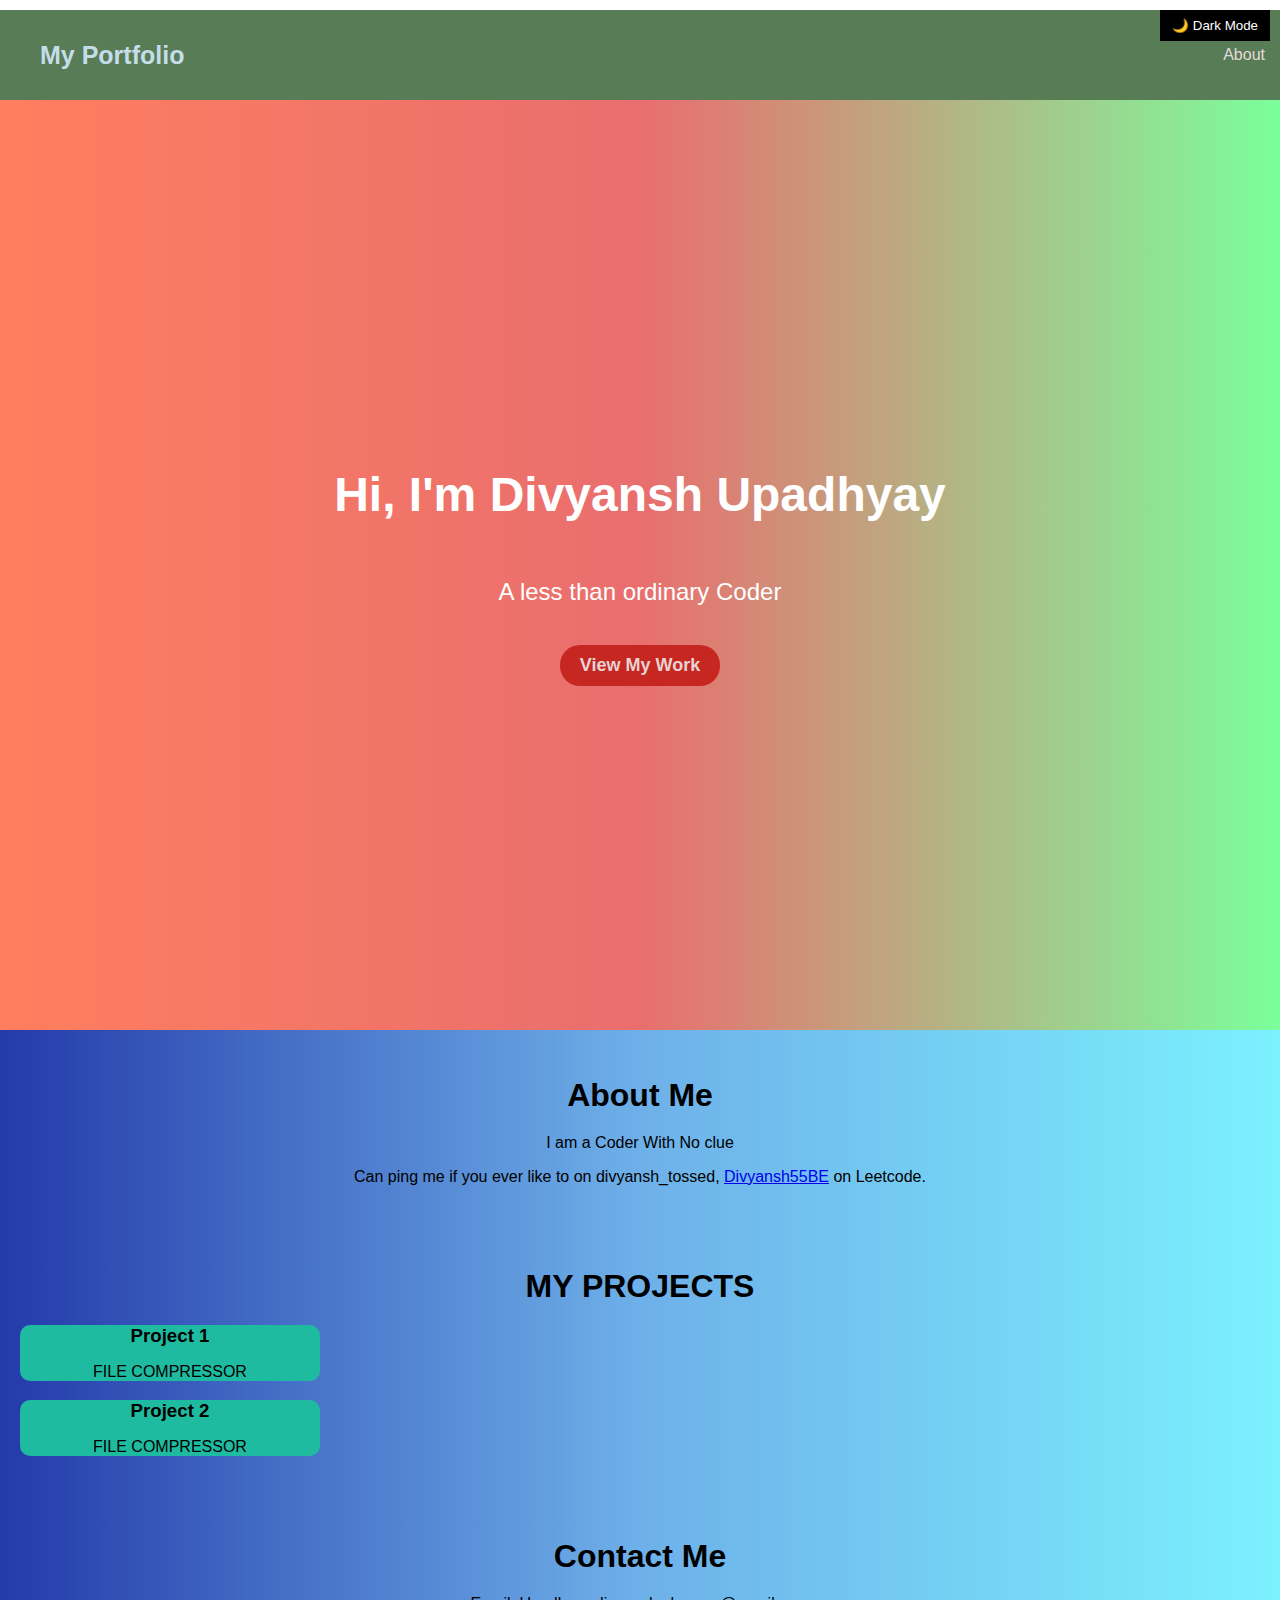
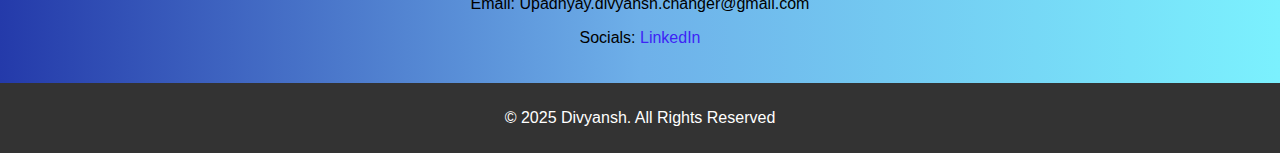
<file: index.HTML>
<!DOCTYPE html>
<html lang="en">
    <head>
        <meta charset="UTF-8">
        <meta name="viewport" content="width=device-width, initial-scale=1.0">
        <title>My Portfolio</title>
        <link rel="stylesheet" href="styles.css">
        <link rel="icon" type="image/x-icon" href="favicon.ico"> <!-- Favicon correctly placed -->
    </head> 
    <body>
        <header>
            <nav>
                <div class="logo">My Portfolio</div>
                <ul class="nav-links">
                    <li><a href="#about">About</a></li>
                </ul>
            </nav>
        </header>

        <!-- Dark Mode Button (Correctly placed inside body) -->
        <button class="dark-mode-btn">🌙 Dark Mode</button>

        <section id="hero">
            <h1>Hi, I'm Divyansh Upadhyay</h1>
            <p>A less than ordinary Coder</p>
            <a href="#projects" class="btn">View My Work</a>
        </section>

        <section id="about">
            <h2>About Me</h2>
            <p>I am a Coder With No clue</p>
            <p>Can ping me if you ever like to on divyansh_tossed, 
                <a href="https://leetcode.com/u/Divyansh55BE29/">Divyansh55BE</a> on Leetcode.
            </p>
        </section>

        <section id="projects">
            <h2>MY PROJECTS</h2>
            <div class="projects-grid">
                <div class="project">
                    <h3>Project 1</h3>
                    <p>FILE COMPRESSOR</p>
                </div>
                <div class="project">
                    <h3>Project 2</h3>
                    <p>FILE COMPRESSOR</p>
                </div>
            </div>
        </section>

        <section id="contact">
            <h2>Contact Me</h2>
            <p>Email: Upadhyay.divyansh.changer@gmail.com</p>
            <p>Socials: <a href="https://www.linkedin.com/in/divyansh-upadhyay-899963255">LinkedIn</a></p>
        </section>

        <footer>
            <p>&copy; 2025 Divyansh. All Rights Reserved</p>
        </footer>

        <script src="script.js"></script>
    </body>
</html>
</file>
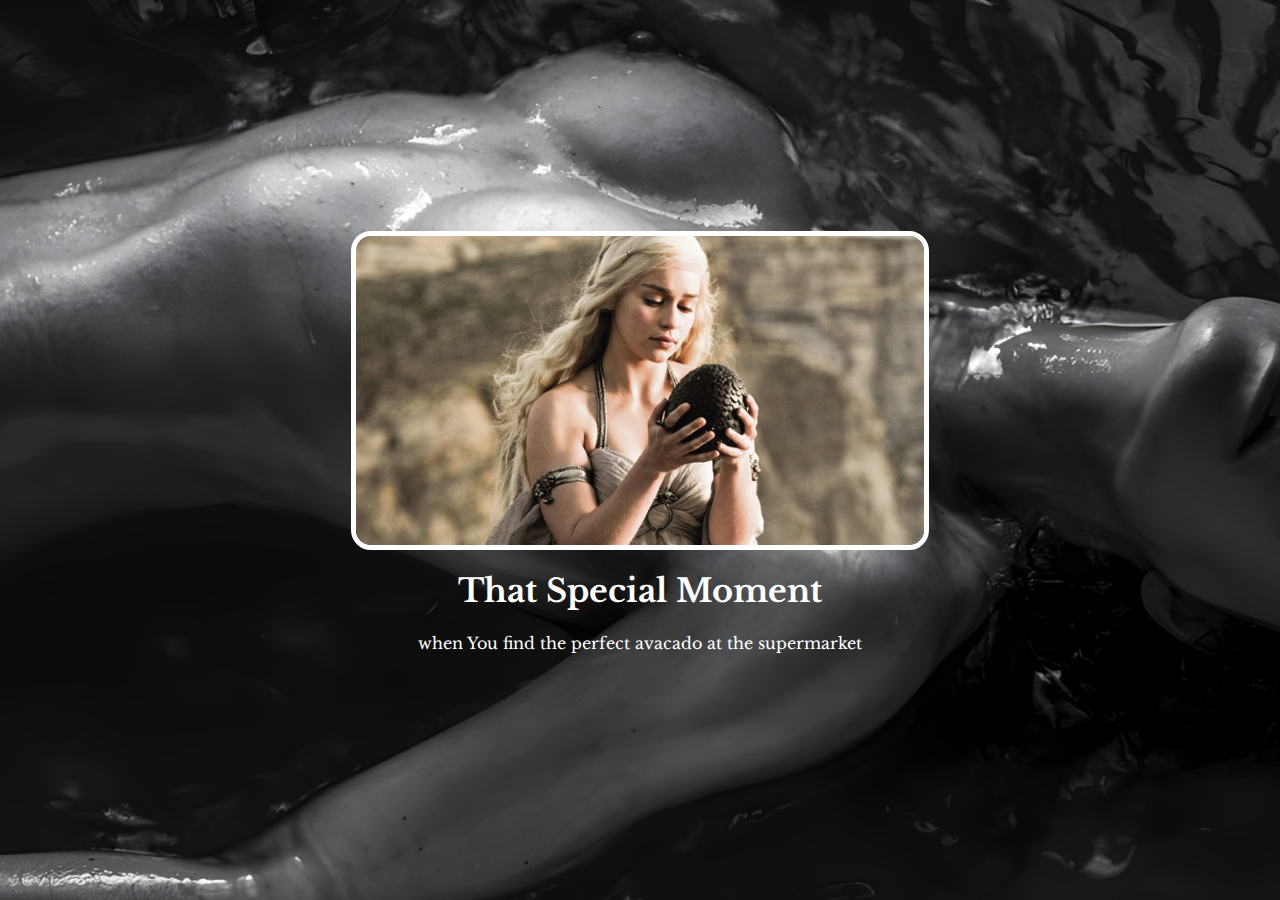
<file: 6.4 Motivation Meme Project/index.html>
<!-- 
  TODO: Create a motivational post website.
Style it how ever you like. 
Look at the goal image for inspiration.
But it must have the following features:
1. The main h1 text should be using the Regular Libre Baskerville Font from Google Fonts:
  https://fonts.google.com/specimen/Libre+Baskerville
2. The text should be white and background black.
3. Add your own image into the images folder inside assets. It should have a 5px white border.
4. The text should be center aligned.
5. Create a div to contain the h1, p and img elements. Adjust the margins so that the image and text are centered on the page. 
  Hint: You horizontally center a div by giving it a width of 50% and a margin-left of 25%.
  Hint: Set the image to have a width of 100% so it fills the div. 
6. Read about the text-transform property on MDN docs to make the h1 uppercase with CSS.
  https://developer.mozilla.org/en-US/docs/Web/CSS/text-transform 
-->

<!DOCTYPE html>
<html>
<head>
    <meta charset="UTF-8">
    <meta name="viewport" content="width=device-width, initial-scale=1.0">
    <title>MOTIVATION MEME</title>
    <link rel="stylesheet" href="style.css">
    <link rel="preconnect" href="https://fonts.googleapis.com">
<link rel="preconnect" href="https://fonts.gstatic.com" crossorigin>
<link href="https://fonts.googleapis.com/css2?family=Dancing+Script:wght@400..700&family=Libre+Baskerville:ital,wght@0,400;0,700;1,400&display=swap" rel="stylesheet">
</head>
<body>
    <div>
      <img id="motivation-image" src="assets/images/daenerys.jpeg" alt="Motivational Image">
      <h1>That Special Moment</h1>
      <p>when You find the perfect avacado at the supermarket</p>
    </div>
</body>
</html>
</file>
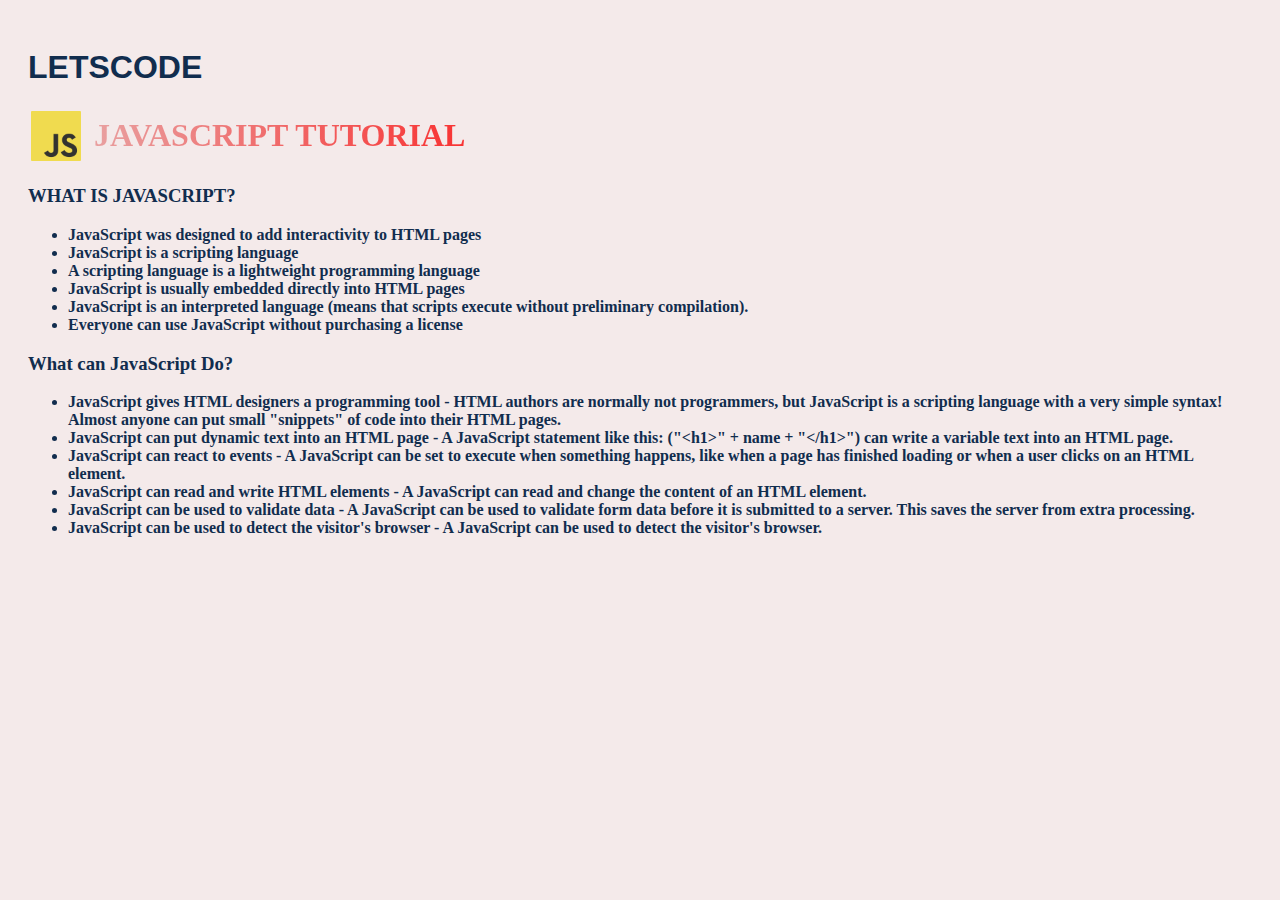
<file: Project 1/index.html>
<!DOCTYPE html>
<html>
    <head>
        <meta charset="UTF-8">
        <meta name="viewport" content="width=device-width, initial-scale=1.0">
        <title>JAVA TUTORIAL</title>
        <link rel="stylesheet" href="style.css">
    </head>
    <body>
        <div id="t"><h1>LETSCODE</h1></div>
        <div id="h">
            <h1>
                <img id="logo" src="./logo-javascript-logo-png-transparent.png"> 
                JAVASCRIPT TUTORIAL
            </h1>
        </div>
        <div>
            <h3>WHAT IS JAVASCRIPT?</h3>
            <ul>
                <li>JavaScript was designed to add interactivity to HTML pages</li>  
                <li>JavaScript is a scripting language</li>      
                <li>A scripting language is a lightweight programming language</li>      
                <li>JavaScript is usually embedded directly into HTML pages</li>        
                <li>JavaScript is an interpreted language (means that scripts execute without preliminary compilation).</li>       
                <li>Everyone can use JavaScript without purchasing a license</li>       
            </ul>

            <h3>What can JavaScript Do?</h3>
            <ul>
                <li><b>JavaScript gives HTML designers a programming tool</b> - HTML authors are normally not programmers, but JavaScript is a scripting language with a very simple syntax! Almost anyone can put small "snippets" of code into their HTML pages.</li>
                <li>JavaScript can put dynamic text into an HTML page - A JavaScript statement like this: 
                    ("&lt;h1&gt;" + name + "&lt;/h1&gt;") can write a variable text into an HTML page.</li> 
                <li>JavaScript can react to events - A JavaScript can be set to execute when something happens, like when a page has finished loading or when a user clicks on an HTML element.</li> 
                <li>JavaScript can read and write HTML elements - A JavaScript can read and change the content of an HTML element.</li>  
                <li>JavaScript can be used to validate data - A JavaScript can be used to validate form data before it is submitted to a server. This saves the server from extra processing.</li> 
                <li>JavaScript can be used to detect the visitor's browser - A JavaScript can be used to detect the visitor's browser.</li>
            </ul>
        </div>
    </body>
</html>
</file>
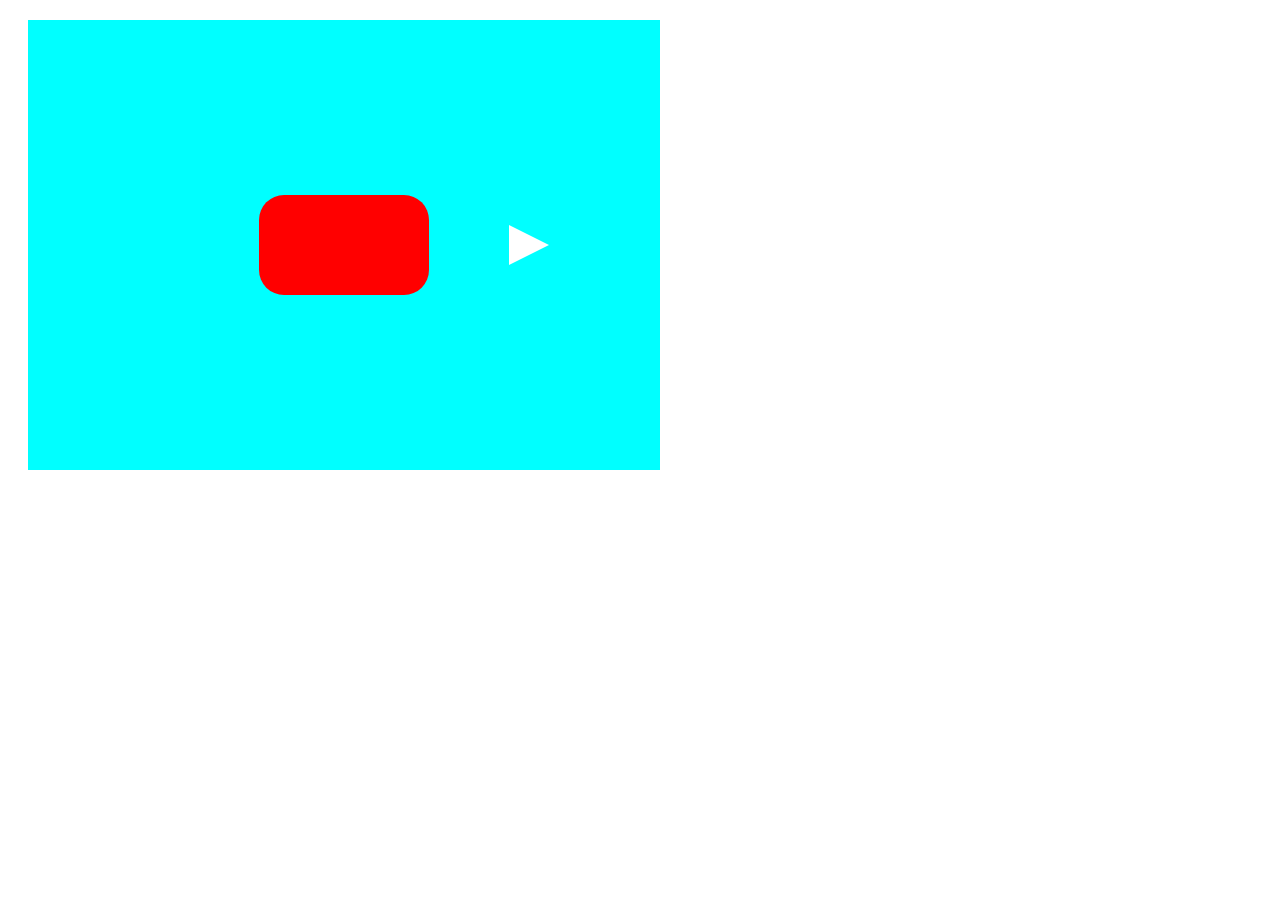
<file: test/index.html>
<!DOCTYPE html>
<html>
    <head>
        <meta charset="UTF-8">
        <link rel="stylesheet" href="style.css">
    </head>
    <body>
        <div id="one">
            <div id="two"></div>
            <div id="three"></div>
        </div>

    </body>
</html>
</file>
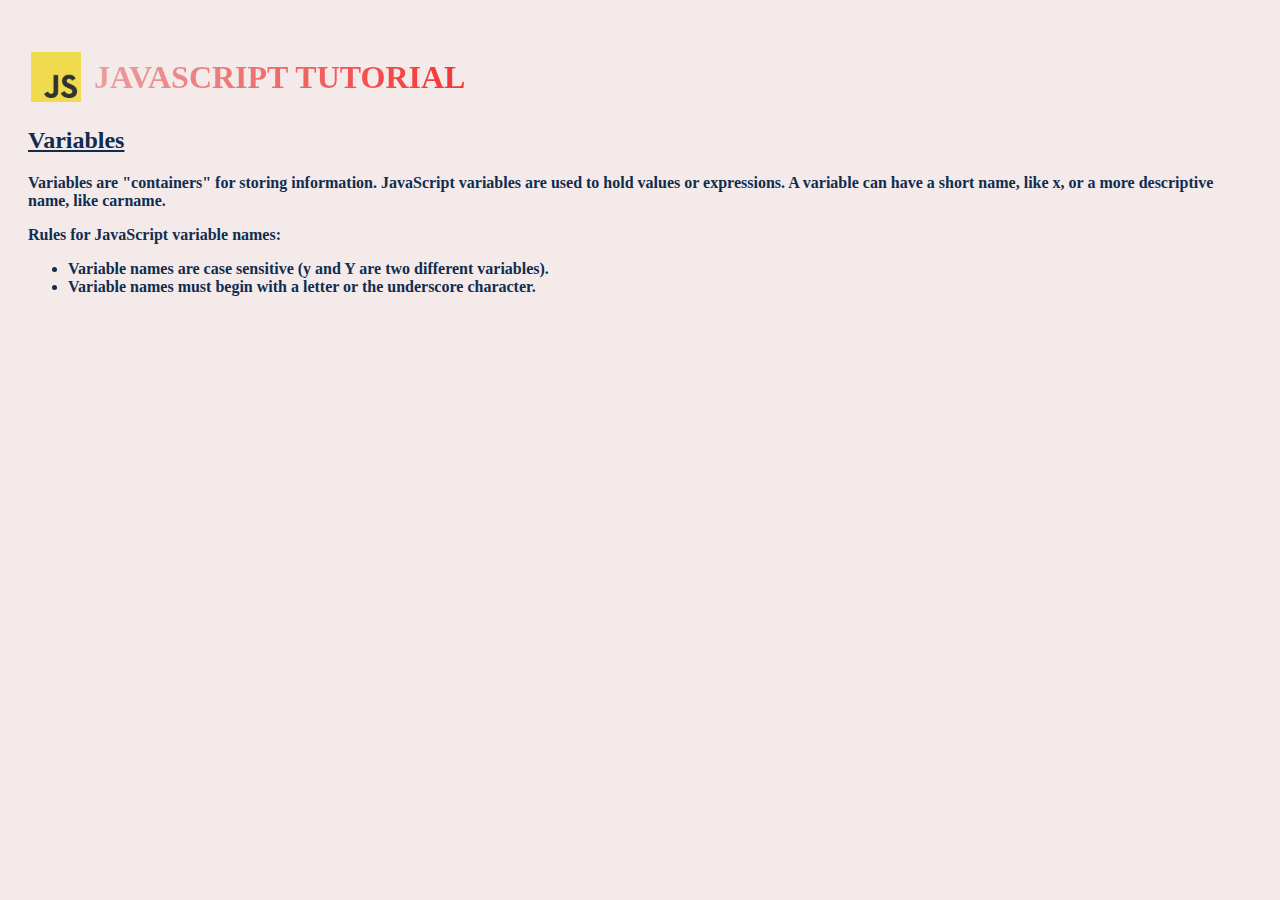
<file: Project 1/variable.html>
<!DOCTYPE html>
<html>
    <head>
        <meta charset="UTF-8">
        <title>variables</title>
        <link rel="stylesheet" href="style.css">
    </head>
    <body>
        <div id="h">
            <h1>
                <img id="logo" src="./logo-javascript-logo-png-transparent.png"> 
                JAVASCRIPT TUTORIAL
            </h1>
        </div>
        <div>
            <h2><b><u>Variables</u></b></h2>
            <p>Variables are "containers" for storing information. 
                JavaScript variables are used to hold values or expressions. 
                A variable can have a short name, like x, or a more descriptive name, like carname. 
                <p>Rules for JavaScript variable names:</p>
                <ul>
                    <li> Variable names are case sensitive (y and Y are two different variables). </li>
                    <li> Variable names must begin with a letter or the underscore character.  </li>
                </ul>
            </p>
        </div>
    </body>
</html>
</file>
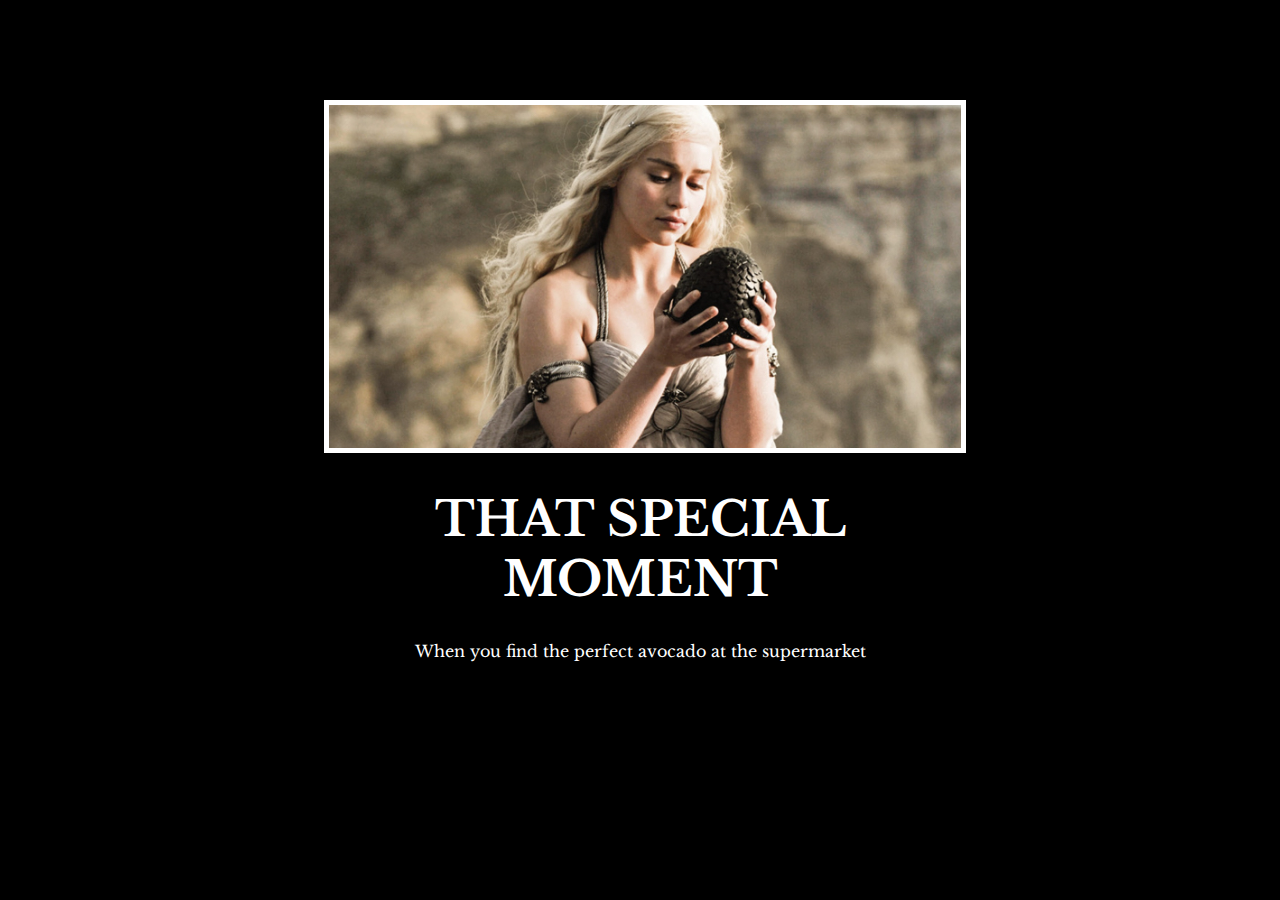
<file: 6.4 Motivation Meme Project/solution/solution.html>
<!DOCTYPE html>
<html lang="en">

<head>
  <meta charset="UTF-8">
  <title>Motivation Meme</title>
  <link rel="stylesheet" href="./solution.css" />
  <link rel="preconnect" href="https://fonts.googleapis.com">
  <link rel="preconnect" href="https://fonts.gstatic.com" crossorigin>
  <link href="https://fonts.googleapis.com/css2?family=Libre+Baskerville&display=swap" rel="stylesheet">
</head>

<body>

  <div class="poster">
    <img class="motivation-img" src="./assets/images/daenerys.jpeg" src="daenerys with egg" />
    <h1>That Special Moment</h1>
    <p>When you find the perfect avocado at the supermarket</p>
  </div>
</body>

</html>
</file>
<file: styles.css>
body{
    font-family: 'cooper black', Helvetica, sans-serif;
    margin: 0;
    padding: 0;
    box-sizing: border-box;
    /*Enables box-sizing: border-box to ensure padding 
    and border are included in width/height calculations.*/
    scroll-behavior: smooth;
}

header{
    background: #587c55;
    padding: 20px;
    position: relative;
    width: 100%;
    top: 10px;
    z-index: 1000;
}
/*Dark sticky navigation bar at the top.
position: fixed ensures it stays visible while scrolling.
z-index: 1000 keeps it above other elements.*/

nav {
    display: flex;
    justify-content: space-between;
    align-items: center;
    padding: 0 20px;
}
/*Uses flexbox for proper alignment of logo and navigation links.*/

.logo {
    color: rgb(197, 221, 232);
    font-size: 25px;
    font-weight: bold;
}
/*White-colored bold logo.*/
.nav-links{
    list-style: none;
    display: flex;
}
/* .nav-links{
    margin: 0 15px;
}
.nav-links a {
    text-decoration: none;
    color: white;
    font-size: 18px;
} */
.nav-links a {
    text-decoration: none;
    color: #e3dbdb; /* Default link color */
    padding: 10px 15px; /* Add padding for better clickability */
    transition: background-color 0.3s, color 0.3s; /* Smooth hover effect */
}

.nav-links a:hover {
    background-color: #000000; /* Background color on hover */
    color: #fff; /* Text color on hover */
}

/*Navigation links are displayed horizontally.
:hover effect changes color on interaction*/
#hero {
    height:100vh;
    display: flex;
    flex-direction: column;
    align-items: center;
    justify-content: center;
    background: linear-gradient(to right, #ff7e5f, #e96e6e, #7bfe9c);;
    text-align: center;
}




#hero h1 {
    font-size: 48px;
    color: white;
}




#hero p {
    font-size: 24px;
    color: white;
}

.btn {
    display: inline-block;
    margin-top: 15px;
    padding: 10px 20px;
    background: rgb(198, 39, 33);
    color: rgb(232, 210, 211);
    text-decoration: none;
    font-size: 18px;
    border-radius: 20px;
    font-weight: bolder;
}
/*Rounded button*/
.btn:hover {
    background: #e76f51;
    color: white;
}
/*color transition on hover.*/
section{
    padding: 20px;
    text-align: center;
    background: linear-gradient(to right,#243aaa, #6eb0e9, #7bf1fe);
}
h2{
    font-size: 32px;
    margin-bottom: 20px;
}

.project-grid{
    display: flex;
    justify-content: center;
    
    gap: 20px;
    flex-wrap: wrap;
}

.project {
    background: #1ebba1;
    justify-content: center;
    padding: auto;
    width: 300px;
    border-radius: 10px;
}


.project h3{
    margin-bottom: 10px;
    justify-content: center;
}

#contact a{
    color: #3d24f6;
    text-decoration: none;
}

#contact a:hover {
    color: #e76f51;
}

footer{
    text-align: center;
    background: #333;
    color: white;
    padding: 10px 0;
}

/*JAvaScript*/
.menu-toggle {
    display: none;
    font-size: 30px;
    cursor: pointer;
    color: aqua;
    padding: 10px;
}

@media (max-width: 768px){
    .menu-toggle{
        display: block;
    }

    .nav-links{
        display: none;
        flex-direction: column;
        background: #333;
        position: absolute;
        width: 100%;
        left: 0;
        top: 50px;
        text-align: center;
    }

    .nav-links.active{
        display: flex;
    }
}

.dark-mode{
    background: #222;
    color: white;
}

.dark-mode nav{
    background: black;
}

.dark-mode-btn {
    position: fixed;
    top: 10px; /* Changed from 10px */
    right: 10px;
    padding: 8px 12px;
    background: black;
    color: white;
    border: none;
    cursor: pointer;
    z-index: 1000; /* Ensures it stays on top */
}
</file>
<file: 6.4 Motivation Meme Project/style.css>
h1{
    font-family: 'Libre Baskerville', serif;
    text-align: center;
    color: white;
}

p{
    font-family: 'Libre Baskerville', serif;
    text-align: center;
    color: white;
}
body{
    background-image: url("/6.4 Motivation Meme Project/201709221414431e8.jpg");
    background-size: cover;
    background-position: center;
    background-repeat: no-repeat;
}
body{
    display: flex;
    justify-content: center;
    align-items: center;
    height: 100vh;
    margin: 0;
}

    
#motivation-image {
    border: 5px solid white;
    width: 80%;
    display: block;
    margin: 0 auto;
    border-radius: 20px;
}
</file>
<file: Project 1/style.css>
body {
    padding: 20px;
    background-color: #f0e2e2bc; /* Light pink background */
    color: #112D4E;
    font-weight: bolder;
}

#h h1 { 
    font-family: Cambria, Cochin, Georgia, Times, 'Times New Roman', serif;
    display: flex;
    align-items: center;
    gap: 10px; /* Adds spacing between logo and text */
    background: linear-gradient(to right, rgb(230, 179, 179), rgb(255, 0, 0), rgb(255, 145, 0));
    -webkit-background-clip: text;
    -webkit-text-fill-color: transparent;
    font-weight: bolder;
}

#logo {
    border-radius: 4px;
    padding: 3px;
    width: 50px; 
    height: 50px;
}

#t h1{
    font-family: 'Segoe UI', Tahoma, Geneva, Verdana, sans-serif;
    
}
</file>
<file: test/style.css>
html , body{
    height: 100%;
}

#one{
    display: flex;
    position: relative;
    height: 50%;
    width: 50%;
    background-color: aqua;
    margin: 20px;
    justify-content: center;
    align-items: center;
}

#three{
    
    height: 100px;
    width: 170px;
    border-radius: ;
    background-color: rgb(255, 0, 0);
    border-radius: 25px;
}

#two{
    position: absolute;
    
    height: 0px;
    width: 0px;
    border-bottom: 20px solid transparent;
    border-top: 20px solid transparent;
    border-left: 40px solid white;
    border-radius: 0px;
    right: 111px
}
</file>
<file: 6.4 Motivation Meme Project/solution/solution.css>
body {
  background-color: black;
}
h1 {
  text-transform: uppercase;
  font-size: 3rem;
}

.poster {
  width: 50%;
  margin-left: 25%;
  margin-top: 100px;
  color: white;
  font-family: "Libre Baskerville", serif;
  text-align: center;
}

.motivation-img {
  border: 5px solid white;
  width: 100%;
}
</file>
